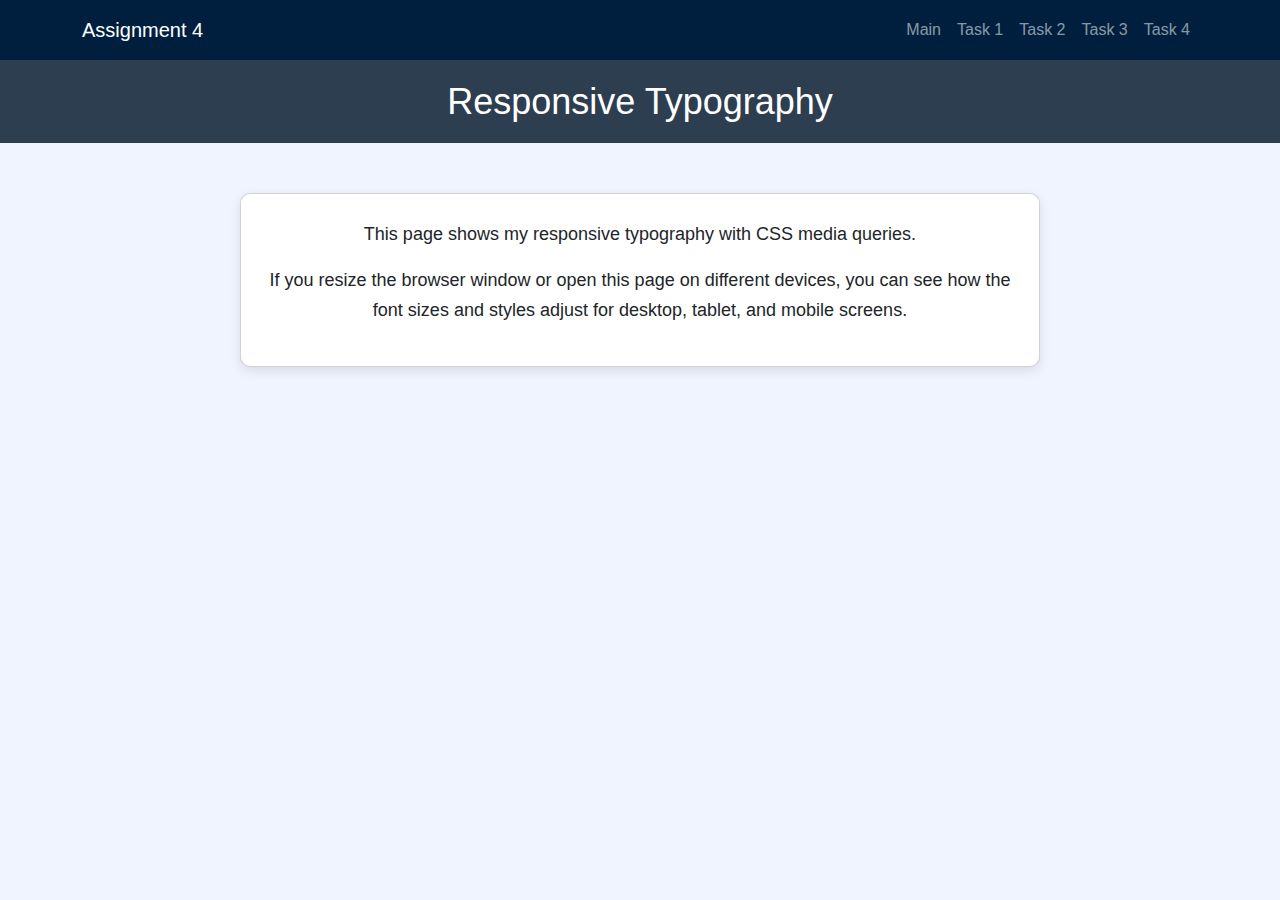
<file: index.html>
<!DOCTYPE html>
<html lang="en">
<head>
  <meta charset="UTF-8">
  <meta name="viewport" content="width=device-width, initial-scale=1.0">
  <title>Responsive Typography</title>
  <link href="https://cdn.jsdelivr.net/npm/bootstrap@5.3.2/dist/css/bootstrap.min.css" rel="stylesheet">
  <link rel="stylesheet" href="styles.css">

</head>
<body>
  <nav class="navbar navbar-expand-lg navbar-dark custom-nav">
  <div class="container">
    <a class="navbar-brand">Assignment 4</a>
    <button class="navbar-toggler" type="button" data-bs-toggle="collapse" data-bs-target="#navbarNav">
      <span class="navbar-toggler-icon"></span>
    </button>
    <div class="collapse navbar-collapse" id="navbarNav">
      <ul class="navbar-nav ms-auto">
        <li class="nav-item"><a class="nav-link" href="index.html">Main</a></li>
        <li class="nav-item"><a class="nav-link" href="task1.html">Task 1</a></li>
        <li class="nav-item"><a class="nav-link" href="task2.html">Task 2</a></li>
        <li class="nav-item"><a class="nav-link" href="task3.html">Task 3</a></li>
        <li class="nav-item"><a class="nav-link" href="task4.html">Task 4</a></li>
      </ul>
    </div>
  </div>
</nav>

  <header>
    <h1>Responsive Typography</h1>
  </header>

  <main>
    <div class="card">
      <p>This page shows my responsive typography with CSS media queries.</p>
      <p>If you resize the browser window or open this page on different devices, you can see how the font sizes and styles adjust for desktop, tablet, and mobile screens.</p>
    </div>
  </main>

  <script src="https://cdn.jsdelivr.net/npm/bootstrap@5.3.2/dist/js/bootstrap.bundle.min.js"></script>

</body>
</html>
</file>
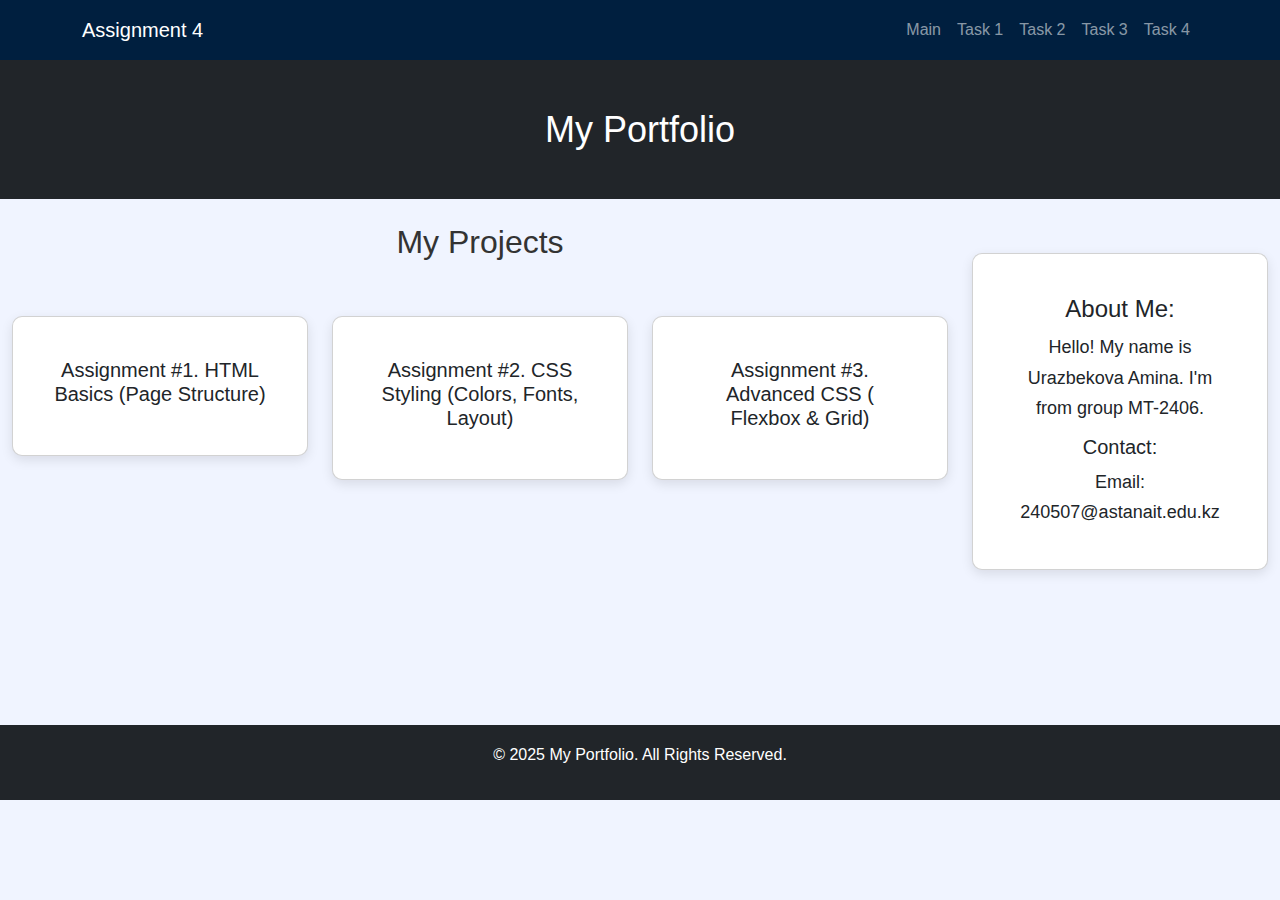
<file: task4.html>
<!DOCTYPE html>
<html lang="en">
<head>
  <meta charset="UTF-8">
  <meta name="viewport" content="width=device-width, initial-scale=1.0">
  <title>Portfolio Page</title>
  <link href="https://cdn.jsdelivr.net/npm/bootstrap@5.3.2/dist/css/bootstrap.min.css" rel="stylesheet">
  <link rel="stylesheet" href="styles.css">

</head>
<body>
<!-- Navbar -->
<nav class="navbar navbar-expand-lg navbar-dark custom-nav">
  <div class="container">
    <a class="navbar-brand">Assignment 4</a>
    <button class="navbar-toggler" type="button" data-bs-toggle="collapse" data-bs-target="#navbarNav">
      <span class="navbar-toggler-icon"></span>
    </button>
    <div class="collapse navbar-collapse" id="navbarNav">
      <ul class="navbar-nav ms-auto">
        <li class="nav-item"><a class="nav-link" href="index.html">Main</a></li>
        <li class="nav-item"><a class="nav-link" href="task1.html">Task 1</a></li>
        <li class="nav-item"><a class="nav-link" href="task2.html">Task 2</a></li>
        <li class="nav-item"><a class="nav-link" href="task3.html">Task 3</a></li>
        <li class="nav-item"><a class="nav-link" href="task4.html">Task 4</a></li>
      </ul>
    </div>
  </div>
</nav>

<!-- Header -->
<header class="bg-dark text-white text-center py-5">
  <h1>My Portfolio</h1>
</header>

<div class="container-fluid my-4">
  <div class="row">

    <!-- Projects (LEFT) -->
    <section class="col-md-9">
      <h2 class="mb-4">My Projects</h2>
      <div class="row">
        <div class="col-md-4 mb-4">
          <div class="card">
            <div class="card-body">
              <h5 class="card-title">Assignment #1. HTML Basics (Page Structure)</h5>
            </div>
          </div>
        </div>
        <div class="col-md-4 mb-4">
          <div class="card">
            <div class="card-body">
              <h5 class="card-title">Assignment #2. CSS Styling (Colors, Fonts, Layout)</h5>
            </div>
          </div>
        </div>
        <div class="col-md-4 mb-4">
          <div class="card">
            <div class="card-body">
              <h5 class="card-title">Assignment #3. Advanced CSS ( Flexbox & Grid)</h5>
            </div>
          </div>
        </div>
      </div>
    </section>

    <!-- About Me (RIGHT) -->
<aside class="col-md-3">
  <div class="card">
    <div class="card-body">
      <h4 class="card-title">About Me:</h4>
      <p class="card-text">Hello! My name is Urazbekova Amina. I'm from group MT-2406.</p>
      <h5 class="card-subtitle mb-2">Contact:</h5>
      <p class="card-text">Email: 240507@astanait.edu.kz</p>
    </div>
  </div>
</aside>

  </div>
</div>

<!-- Footer -->
<footer class="bg-dark text-white text-center py-3">
  <p>© 2025 My Portfolio. All Rights Reserved.</p>
</footer>


<!-- Bootstrap -->
<script src="https://cdn.jsdelivr.net/npm/bootstrap@5.3.2/dist/js/bootstrap.bundle.min.js"></script>
</body>
</html>
</file>
<file: styles.css>
/* Task 0 */

body {
  font-family: Arial, sans-serif;
  margin: 0;
  background: #f0f4ff;
  color: #333;
  line-height: 1.7;
}

header {
  background-color: #2c3e50;   /* dark blue-gray */
  color: white;
  padding: 30px 20px;
  text-align: center;
}

header h1 {
  margin: 0;
  font-size: 36px;
}

/* Card */
.card {
  max-width: 800px;
  background-color: white;
  margin: 30px auto;
  padding: 25px;
  border-radius: 10px;
  box-shadow: 0 4px 12px rgba(0, 0, 0, 0.1);
}

.card p {
  font-size: 18px;
  margin-bottom: 15px;
  text-align: center;
}

/* Tablet */
@media (max-width: 768px) {
  header h1 {
    font-size: 28px;
  }
  .card p {
    font-size: 16px;
  }
}

/* Mobile */
@media (max-width: 320px) {
  header {
    padding: 20px 10px;
    text-align: center;
  }
  header h1 {
    font-size: 22px;
  }
  .card {
    margin: 15px;
    padding: 15px;
  }
  .card p {
    font-size: 14px;
    text-align: center;
  }
}


/* Task 1 */
body {
  margin: 0;
  font-family: Arial, sans-serif;
  background-color: #f0f4ff;
  text-align: center;
}

header {
  background-color: #2c3e50;
  color: white;
  padding: 20px;
  width: 100%;
}

h1 {
  margin: 0;
}

/* Box styles */
main {
  display: flex;
  flex-wrap: wrap; /* allows boxes to move to next row */
  padding: 20px;
  gap: 20px;
}

.box {
  background: darkblue;
  color: white;
  font-size: 20px;
  padding: 40px;
  border-radius: 10px;
  flex: 1;
  min-width: 250px;
}

/* Tablet */
@media (max-width: 768px) {
  .box {
    flex: 1;
    align-items: center;

  }
}

/* Mobile */
@media (max-width: 320px) {
  main {
    flex-direction: column;
    padding: 10px;
  }
  .box {
    align-items: center;
    flex: none; /* prevents flexbox from resizing */
    margin: auto;
  }  
}



/* Task 2 */

.column1, .column2, .column3 {
  color: white;
  font-size: 20px;
  padding: 40px;
  text-align: center;
  border-radius: 10px;
  margin-bottom: 20px;
}

/* Different colors so each column is clear */
.column1 {
  background-color: #bb62cb; /* blue */
}

.column2 {
  background-color: #8b2e26; /* green */
}

.column3 {
  background-color: #38277c; /* orange */
}

/* Task 3 */
.custom-nav {
  background-color: #001f3f; 
}


/* Task 4 */
body {
  margin: 0;
  font-family: Arial, sans-serif;
}

footer {
  margin-top: 125px; /* moves the footer to the bottom */
}

/* Mobile */
@media (max-width: 320px) {
  .portfolio-header h1 {
    font-size: 24px;
  }
  .card {
    margin-bottom: 15px;
  }
  
}

/* Tablet */
@media (max-width: 768px) {
  .portfolio-header h1 {
    font-size: 32px;
  }
  .card {
    margin-bottom: 20px;
  }
  aside {
    margin-top: 20px;
  }
}

/* Desktop (от 992px и выше) */
@media (min-width: 992px) {
  .portfolio-header h1 {
    font-size: 48px;
  }
  .card {
    margin-bottom: 30px;
  }
}
</file>
